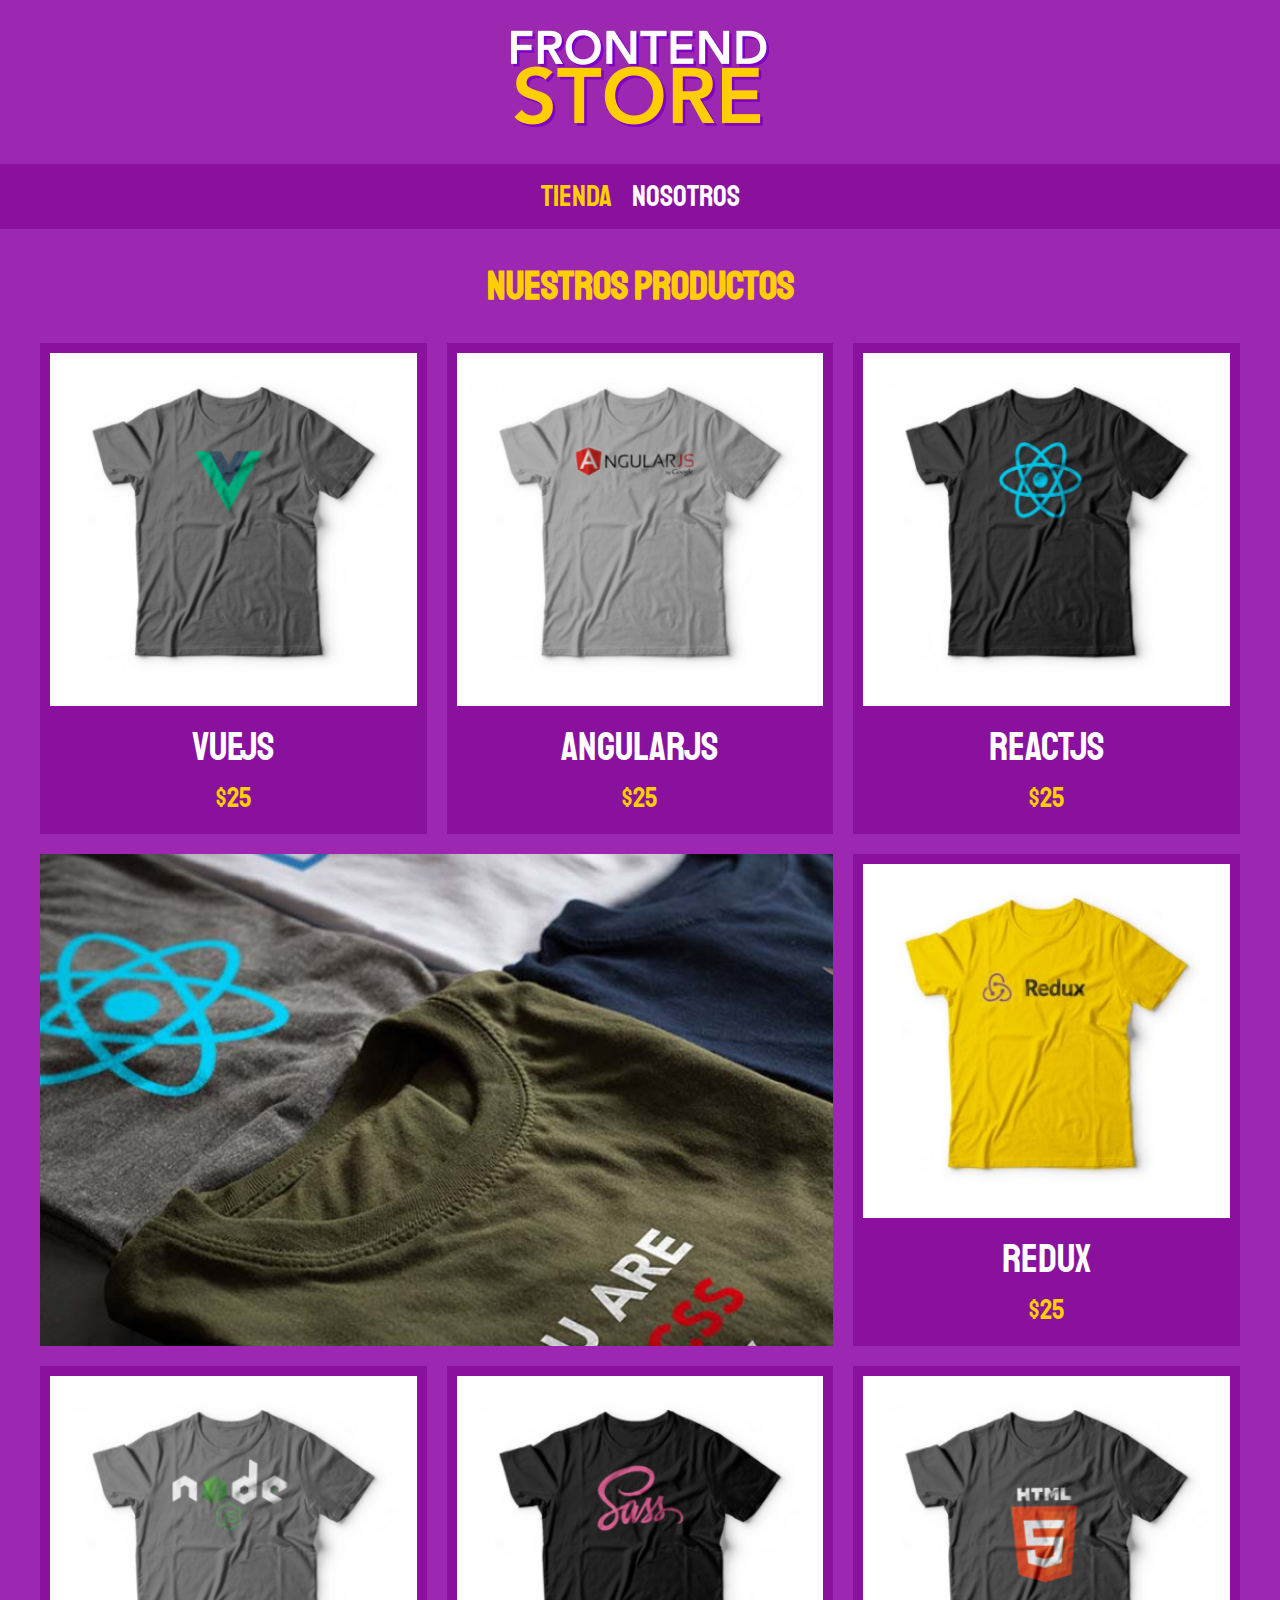
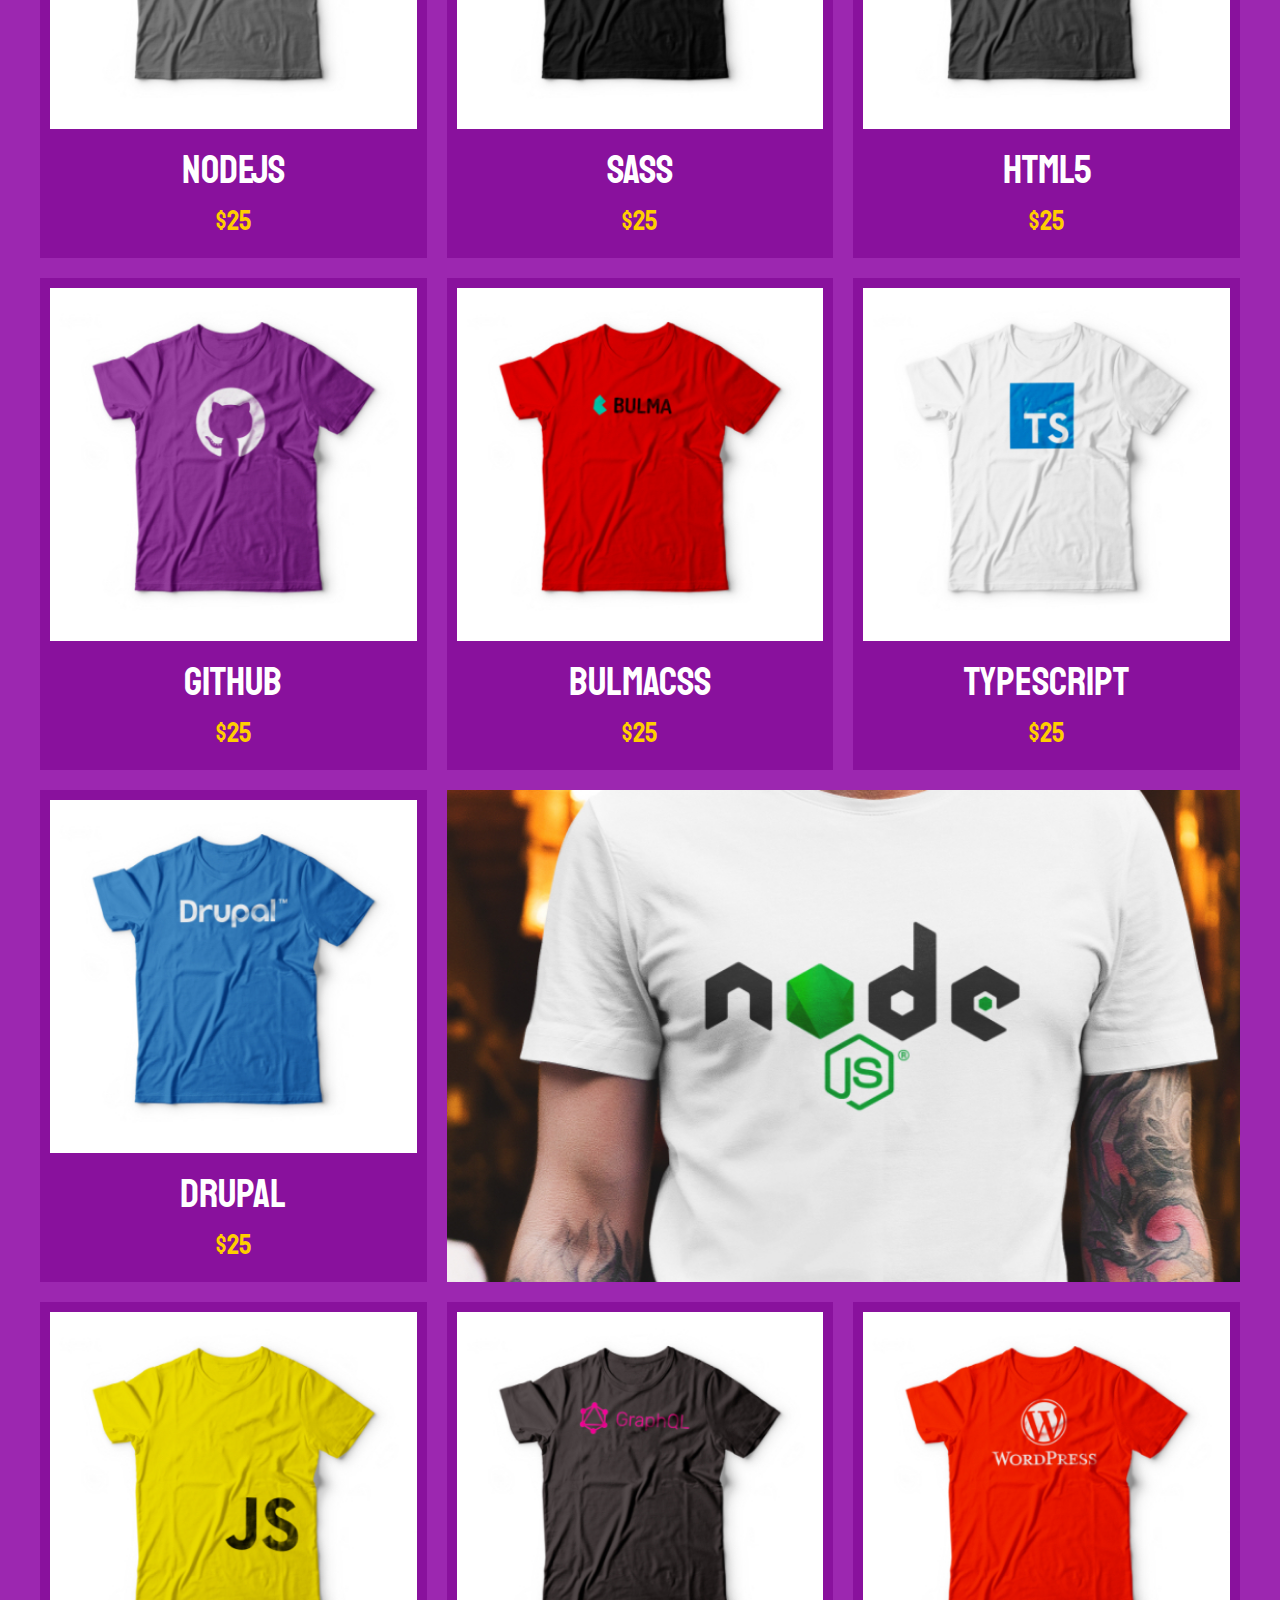
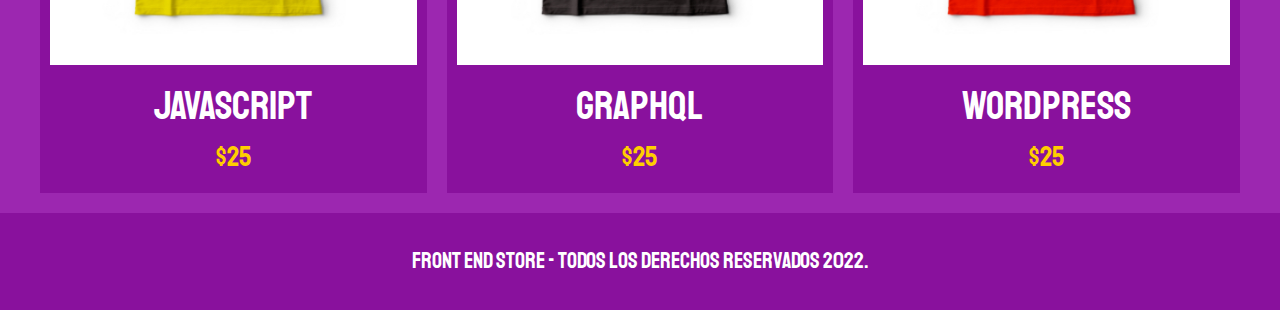
<file: index.html>
<!DOCTYPE html>
<html lang="es">

<head>
    <meta charset="UTF-8">
    <meta http-equiv="X-UA-Compatible" content="IE=edge">
    <meta name="viewport" content="width=device-width, initial-scale=1.0">
    <title>FrontEnd Store</title>
    <link rel="stylesheet" href="./css/normalize.css">
    <link rel="preconnect" href="https://fonts.gstatic.com">
    <link href="https://fonts.googleapis.com/css2?family=Staatliches&display=swap" rel="stylesheet">
    <link rel="stylesheet" href="./css/styles.css">
</head>

<body>
    <header class="header">
        <a href="index.html">
            <img class="header__logo" src="./img/logo.png" alt="logotipo">
        </a>
    </header>

    <nav class="navegacion">
        <a class="navegacion__enlace navegacion__enlace--activo" href="index.html">Tienda</a>
        <a class="navegacion__enlace" href="nosotros.html">Nosotros</a>
    </nav>

    <main class="contenedor">
        <h1>Nuestros Productos</h1>
        <div class="grid">
            <div class="producto">
                <a href="producto.html">
                    <img class="producto__imagen" src="./img/1.jpg" alt="imagen camisa">
                    <div class="producto__informacion">
                        <p class="producto__nombre">VueJS</p>
                        <p class="producto__precio">$25</p>
                    </div>
                </a>
            </div>
            <!--.producto-->
            <div class="producto">
                <a href="producto.html">
                    <img class="producto__imagen" src="./img/2.jpg" alt="imagen camisa">
                    <div class="producto__informacion">
                        <p class="producto__nombre">AngularJS</p>
                        <p class="producto__precio">$25</p>
                    </div>
                </a>
            </div>
            <!--.producto-->
            <div class="producto">
                <a href="producto.html">
                    <img class="producto__imagen" src="./img/3.jpg" alt="imagen camisa">
                    <div class="producto__informacion">
                        <p class="producto__nombre">ReactJS</p>
                        <p class="producto__precio">$25</p>
                    </div>
                </a>
            </div>
            <!--.producto-->
            <div class="producto">
                <a href="producto.html">
                    <img class="producto__imagen" src="./img/4.jpg" alt="imagen camisa">
                    <div class="producto__informacion">
                        <p class="producto__nombre">Redux</p>
                        <p class="producto__precio">$25</p>
                    </div>
                </a>
            </div>
            <!--.producto-->
            <div class="producto">
                <a href="producto.html">
                    <img class="producto__imagen" src="./img/5.jpg" alt="imagen camisa">
                    <div class="producto__informacion">
                        <p class="producto__nombre">NodeJs</p>
                        <p class="producto__precio">$25</p>
                    </div>
                </a>
            </div>
            <!--.producto-->
            <div class="producto">
                <a href="producto.html">
                    <img class="producto__imagen" src="./img/6.jpg" alt="imagen camisa">
                    <div class="producto__informacion">
                        <p class="producto__nombre">SASS</p>
                        <p class="producto__precio">$25</p>
                    </div>
                </a>
            </div>
            <!--.producto-->
            <div class="producto">
                <a href="producto.html">
                    <img class="producto__imagen" src="./img/7.jpg" alt="imagen camisa">
                    <div class="producto__informacion">
                        <p class="producto__nombre">HTML5</p>
                        <p class="producto__precio">$25</p>
                    </div>
                </a>
            </div>
            <!--.producto-->
            <div class="producto">
                <a href="producto.html">
                    <img class="producto__imagen" src="./img/8.jpg" alt="imagen camisa">
                    <div class="producto__informacion">
                        <p class="producto__nombre">Github</p>
                        <p class="producto__precio">$25</p>
                    </div>
                </a>
            </div>
            <!--.producto-->
            <div class="producto">
                <a href="producto.html">
                    <img class="producto__imagen" src="./img/9.jpg" alt="imagen camisa">
                    <div class="producto__informacion">
                        <p class="producto__nombre">BulmaCSS</p>
                        <p class="producto__precio">$25</p>
                    </div>
                </a>
            </div>
            <!--.producto-->
            <div class="producto">
                <a href="producto.html">
                    <img class="producto__imagen" src="./img/10.jpg" alt="imagen camisa">
                    <div class="producto__informacion">
                        <p class="producto__nombre">TypeScript</p>
                        <p class="producto__precio">$25</p>
                    </div>
                </a>
            </div>
            <!--.producto-->
            <div class="producto">
                <a href="producto.html">
                    <img class="producto__imagen" src="./img/11.jpg" alt="imagen camisa">
                    <div class="producto__informacion">
                        <p class="producto__nombre">Drupal</p>
                        <p class="producto__precio">$25</p>
                    </div>
                </a>
            </div>
            <!--.producto-->
            <div class="producto">
                <a href="producto.html">
                    <img class="producto__imagen" src="./img/12.jpg" alt="imagen camisa">
                    <div class="producto__informacion">
                        <p class="producto__nombre">JavaScript</p>
                        <p class="producto__precio">$25</p>
                    </div>
                </a>
            </div>
            <!--.producto-->
            <div class="producto">
                <a href="producto.html">
                    <img class="producto__imagen" src="./img/13.jpg" alt="imagen camisa">
                    <div class="producto__informacion">
                        <p class="producto__nombre">GraphQL</p>
                        <p class="producto__precio">$25</p>
                    </div>
                </a>
            </div>
            <!--.producto-->
            <div class="producto">
                <a href="producto.html">
                    <img class="producto__imagen" src="./img/14.jpg" alt="imagen camisa">
                    <div class="producto__informacion">
                        <p class="producto__nombre">Wordpress</p>
                        <p class="producto__precio">$25</p>
                    </div>
                </a>
            </div>
            <!--.producto-->
            <div class="grafico grafico--camisas">

            </div>
            <div class="grafico grafico--node">

            </div>
        </div>
    </main>

    <footer class="footer">
        <p class="footer__texto">Front End Store - Todos los derechos reservados 2022.</p>
    </footer>
</body>

</html>
</file>
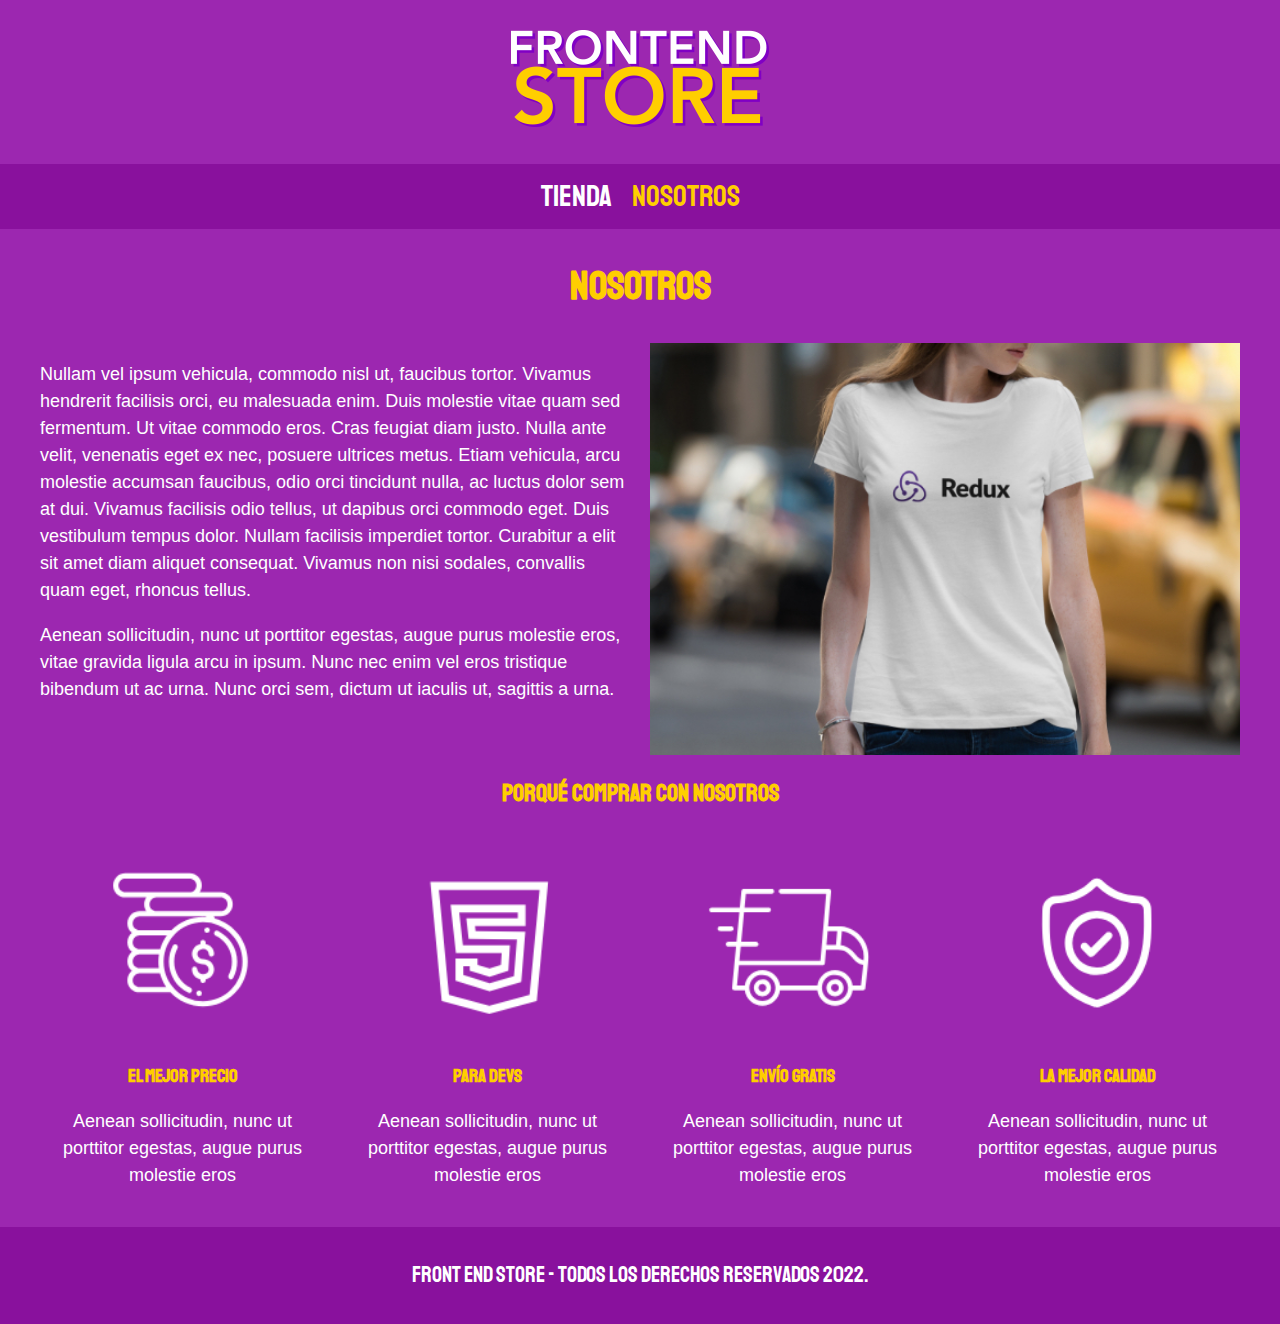
<file: nosotros.html>
<!DOCTYPE html>
<html lang="es">

<head>
    <meta charset="UTF-8">
    <meta http-equiv="X-UA-Compatible" content="IE=edge">
    <meta name="viewport" content="width=device-width, initial-scale=1.0">
    <title>FrontEnd Store</title>
    <link rel="stylesheet" href="./css/normalize.css">
    <link rel="preconnect" href="https://fonts.gstatic.com">
    <link href="https://fonts.googleapis.com/css2?family=Staatliches&display=swap" rel="stylesheet">
    <link rel="stylesheet" href="/css/styles.css">
</head>

<body>
    <header class="header">
        <a href="index.html">
            <img class="header__logo" src="./img/logo.png" alt="logotipo">
        </a>
    </header>

    <nav class="navegacion">
        <a class="navegacion__enlace" href="index.html">Tienda</a>
        <a class="navegacion__enlace navegacion__enlace--activo" href="nosotros.html">Nosotros</a>
    </nav>

    <main class="contenedor">
        <h1>Nosotros</h1>

        <div class="nosotros">
            <div class="nosotros__contenido">
                <p>
                    Nullam vel ipsum vehicula, commodo nisl ut, faucibus tortor. Vivamus hendrerit facilisis orci, eu
                    malesuada enim. Duis molestie vitae quam sed fermentum. Ut vitae commodo eros. Cras feugiat diam
                    justo. Nulla ante velit, venenatis eget ex nec, posuere ultrices metus. Etiam vehicula, arcu
                    molestie accumsan faucibus, odio orci tincidunt nulla, ac luctus dolor sem at dui. Vivamus facilisis
                    odio tellus, ut dapibus orci commodo eget. Duis vestibulum tempus dolor. Nullam facilisis imperdiet
                    tortor. Curabitur a elit sit amet diam aliquet consequat. Vivamus non nisi sodales, convallis quam
                    eget, rhoncus tellus.
                </p>
                <p>
                    Aenean sollicitudin, nunc ut porttitor egestas, augue purus molestie eros, vitae gravida ligula arcu
                    in ipsum. Nunc nec enim vel eros tristique bibendum ut ac urna. Nunc orci sem, dictum ut iaculis ut,
                    sagittis a urna.
                </p>
            </div>
            <img src="./img/nosotros.jpg" alt="imagen nosotros" class="nosotros__imagen">
        </div>
    </main>

    <section class="contenedor comprar">
        <h2 class="comprar__titulo">Porqué Comprar con Nosotros</h2>

        <div class="bloques">
            <div class="bloque">
                <img src="./img/icono_1.png" alt="porque comprar" class="bloque__imagen">
                <h3 class="bloque__titulo">El Mejor Precio</h3>
                <p>
                    Aenean sollicitudin, nunc ut porttitor egestas, augue purus molestie eros
                </p>
            </div>
            <!--.bloque-->
            <div class="bloque">
                <img src="./img/icono_2.png" alt="porque comprar" class="bloque__imagen">
                <h3 class="bloque__titulo">Para Devs</h3>
                <p>
                    Aenean sollicitudin, nunc ut porttitor egestas, augue purus molestie eros
                </p>
            </div>
            <!--.bloque-->
            <div class="bloque">
                <img src="./img/icono_3.png" alt="porque comprar" class="bloque__imagen">
                <h3 class="bloque__titulo">Envío Gratis</h3>
                <p>
                    Aenean sollicitudin, nunc ut porttitor egestas, augue purus molestie eros
                </p>
            </div>
            <!--.bloque-->
            <div class="bloque">
                <img src="./img/icono_4.png" alt="porque comprar" class="bloque__imagen">
                <h3 class="bloque__titulo">La mejor calidad</h3>
                <p>
                    Aenean sollicitudin, nunc ut porttitor egestas, augue purus molestie eros
                </p>
            </div>
            <!--.bloque-->
        </div>
        <!--.bloques-->
    </section>

    <footer class="footer">
        <p class="footer__texto">Front End Store - Todos los derechos reservados 2022.</p>
    </footer>
</body>

</html>
</file>
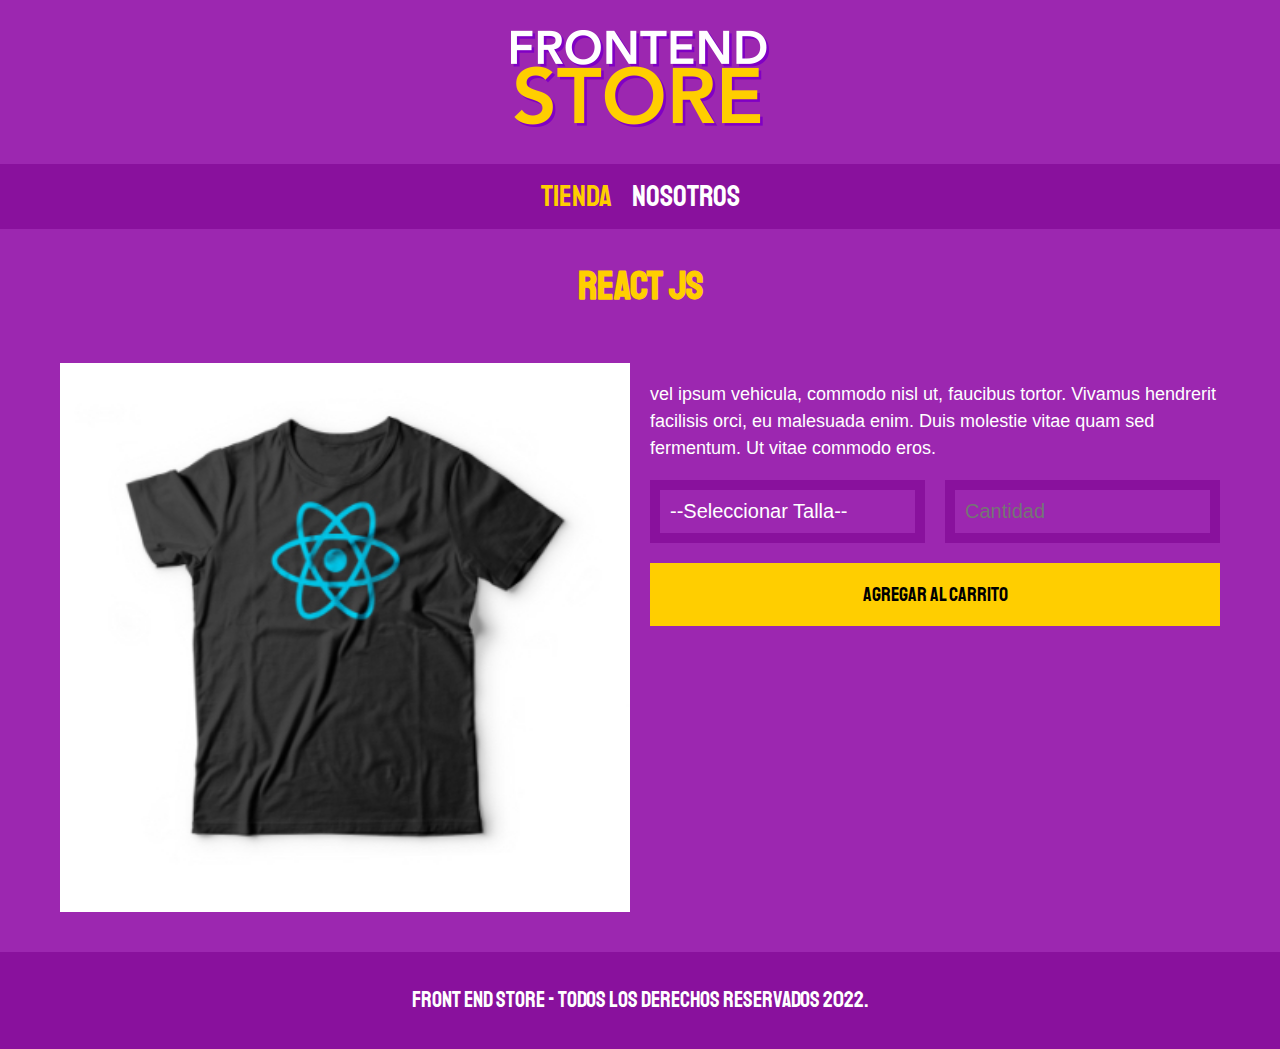
<file: producto.html>
<!DOCTYPE html>
<html lang="es">

<head>
    <meta charset="UTF-8">
    <meta http-equiv="X-UA-Compatible" content="IE=edge">
    <meta name="viewport" content="width=device-width, initial-scale=1.0">
    <title>FrontEnd Store</title>
    <link rel="stylesheet" href="./css/normalize.css">
    <link rel="preconnect" href="https://fonts.gstatic.com">
    <link href="https://fonts.googleapis.com/css2?family=Staatliches&display=swap" rel="stylesheet">
    <link rel="stylesheet" href="/css/styles.css">
</head>

<body>
    <header class="header">
        <a href="index.html">
            <img class="header__logo" src="./img/logo.png" alt="logotipo">
        </a>
    </header>

    <nav class="navegacion">
        <a class="navegacion__enlace navegacion__enlace--activo" href="index.html">Tienda</a>
        <a class="navegacion__enlace" href="nosotros.html">Nosotros</a>
    </nav>

    <main class="contenedor">
        <h1>React JS</h1>

        <div class="camisa">
            <img src="./img/3.jpg" alt="Imagen del producto" class="camisa__imagen">

            <div class="camisa__contenido">
                <p>
                    vel ipsum vehicula, commodo nisl ut, faucibus tortor. Vivamus hendrerit facilisis orci, eu malesuada
                    enim. Duis molestie vitae quam sed fermentum. Ut vitae commodo eros.
                </p>
                <form class="formulario">
                    <select class="formulario__campo">
                        <option disabled selected>--Seleccionar Talla--</option>
                        <option>Chica</option>
                        <option>Mediana</option>
                        <option>Grande</option>
                    </select>
                    <input class="formulario__campo" type="number" placeholder="Cantidad" min="1">
                    <input class="formulario__submit" type="submit" value="Agregar al Carrito">
                </form>
            </div>
        </div>
    </main>

    <footer class="footer">
        <p class="footer__texto">Front End Store - Todos los derechos reservados 2022.</p>
    </footer>
</body>

</html>
</file>
<file: css/styles.css>
:root {
    --primario: #9c27b0;
    --primarioOscuro: #89119d;
    --secundario: #ffce00;
    --secundarioOscuro: rgb(233,187,0);
    --blanco: #fff;
    --negro: #000;

    --fuentePrincipal: 'Staatliches', cursive;
}

html {
    box-sizing: border-box;
    font-size: 62.5%;
}
*,*:before,*:after {
    box-sizing: inherit;
}

/** Globales **/
body {
    background-color: var(--primario);
    font-size: 1.6rem;
    line-height: 1.5;
}
p {
    font-size: 1.8rem;
    font-family: Arial, Helvetica, sans-serif;
    color: var(--blanco);
}
a { text-decoration: none; }
img { width: 100%; }
.contenedor {
    max-width: 120rem;
    margin: 0 auto;
}
h1,h2,h3 {
    text-align: center;
    color: var(--secundario);
    font-family: var(--fuentePrincipal);
}
h1 { font-size: 4rem; }
h2 { font-size: 3.2; }
h3 { font-size: 2.4; }

/** Header **/
.header {
    display: flex;
    justify-content: center;
}
.header__logo {
    margin: 3rem 0;
}

/** Footer **/
.footer {
    background-color: var(--primarioOscuro);
    padding: 1rem 0;
    margin-top: 2rem;
}
.footer__texto {
    font-family: var(--fuentePrincipal);
    text-align: center;
    font-size: 2.2rem;
}

/** Navegación **/
.navegacion {
    background-color: var(--primarioOscuro);
    padding: 1rem 0;
    display: flex;
    justify-content: center;
    /* gap: 2rem; * Nueva forma **/
}
.navegacion__enlace {
    font-family: var(--fuentePrincipal);
    color: var(--blanco);
    font-size: 3rem;
    margin-right: 2rem;
}
.navegacion__enlace:last-of-type {
    margin-right: 0;
}
.navegacion__enlace--activo,
.navegacion__enlace:hover {
    color: var(--secundario);
}

/** Grid **/
.grid {
    display: grid;
    grid-template-columns: repeat(2,1fr);
    gap: 2rem;
}
@media (min-width: 768px) {
    .grid {
        grid-template-columns: repeat(3,1fr);
    }
}

/** Productos **/
.producto {
    background-color: var(--primarioOscuro);
    padding: 1rem;
}
.producto__imagen {
    width: 100%;
}
.producto__nombre {
    font-size: 4rem;
}
.producto__precio {
    font-size: 2.8rem;
    color: var(--secundario);
}
.producto__nombre,
.producto__precio {
    font-family: var(--fuentePrincipal);
    margin: 1rem 0;
    text-align: center;
    line-height: 1.2;
}

/** Gráficos **/
.grafico {
    min-height: 30rem;
    background-repeat: no-repeat;
    background-size: cover;
    grid-column: 1 / 3;
}
.grafico--camisas {
    grid-row: 2 / 3;
    background-image: url(../img/grafico1.jpg);
}
.grafico--node {
    background-image: url(../img/grafico2.jpg);
    grid-row: 8 / 9;
}
@media (min-width: 768px) {
    .grafico--node {
        grid-row: 5 / 6;
        grid-column: 2 / 4;
    }
}

/** Nosotros **/
.nosotros {
    display: grid;
    grid-template-rows: repeat(2, auto);
    
}
@media (min-width: 768px) {
    .nosotros {
        grid-template-columns: repeat(2,1fr);
        column-gap: 2rem;
    }
}
.nosotros__imagen {
    grid-row: 1 / 2;
    width: 100%;
}
@media (min-width: 768px) {
    .nosotros__imagen {
        grid-column: 2 / 3;
    }
}

/** Bloques **/
.bloques {
    display: grid;
    grid-template-columns: repeat(2, 1fr);
    gap: 2rem;
}
@media (min-width: 768px) {
    .bloques {
        grid-template-columns: repeat(4, 1fr);
    }
}
.bloque {
    text-align: center;
}
.bloque__imagen {
    width: 100%;
}
.bloque__titulo {
    margin: 0;
}

/** Página del producto **/
.camisa {
    padding: 2rem;
}
@media (min-width: 768px) {
    .camisa {
        display: grid;
        grid-template-columns: repeat(2, 1fr);
        column-gap: 2rem;
    }
}

/** Formulario **/
.formulario {
    display: grid;
    grid-template-columns: repeat(2, 1fr);
    gap: 2rem;
}
.formulario__campo {
    border: 1rem solid var(--primarioOscuro);
    background-color: var(--primario);
    color: var(--blanco);
    font-size: 2rem;
    font-family: Arial, Helvetica, sans-serif;
    padding: 1rem;
    appearance: none;
    min-width: 50%;
}
.formulario__submit {
    background-color: var(--secundario);
    border: none;
    font-size: 2rem;
    font-family: var(--fuentePrincipal);
    padding: 2rem;
    transition: background-color .3s ease;
    grid-column: 1 / 3;
}
.formulario__submit:hover {
    cursor: pointer;
    background-color: var(--secundarioOscuro);
}
</file>
